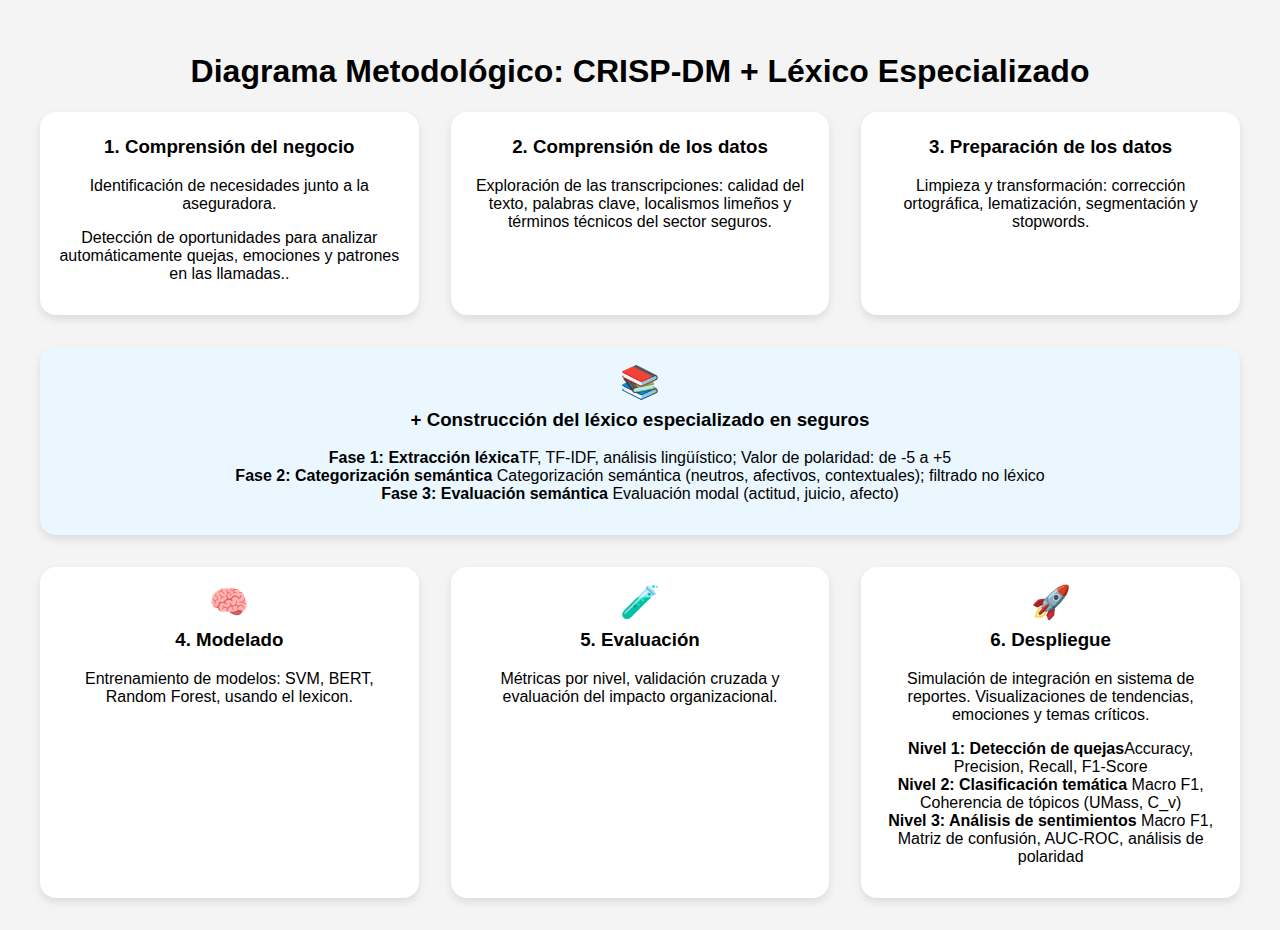
<file: metodologia.html>
<!DOCTYPE html>
<html lang="es">
<head>
  <meta charset="UTF-8" />
  <meta name="viewport" content="width=device-width, initial-scale=1.0" />
  <title>Diagrama CRISP-DM + Léxico</title>
  <style>
    body {
      font-family: 'Segoe UI', sans-serif;
      background: #f4f4f4;
      margin: 0;
      padding: 2rem;
    }
    .diagram-container {
      display: grid;
      grid-template-columns: repeat(3, 1fr);
      gap: 2rem;
      position: relative;
      max-width: 1200px;
      margin: 0 auto;
    }
    .phase {
      background: white;
      padding: 1rem;
      border-radius: 1rem;
      box-shadow: 0 4px 8px rgba(0,0,0,0.1);
      text-align: center;
      position: relative;
    }
    .phase h3 {
      margin-top: 0.5rem;
    }
    .icon {
      font-size: 2rem;
    }

    .lexicon-phase {
      grid-column: span 3;
      background: #eaf7ff;
    }
  </style>
</head>
<body>
  <h1 style="text-align:center;">Diagrama Metodológico: CRISP-DM + Léxico Especializado</h1>
  <div class="diagram-container">
    <div class="phase">
      <div class="icon"></div>
      <h3>1. Comprensión del negocio</h3>
      <p>Identificación de necesidades junto a la aseguradora. </p>
      <p>Detección de oportunidades para analizar automáticamente quejas, emociones y patrones en las llamadas.. </p>
      <div class="arrow"></div>
    </div>

    <div class="phase">
      <div class="icon"></div>
      <h3>2. Comprensión de los datos</h3>
      <p>Exploración de las transcripciones: calidad del texto, palabras clave, localismos limeños y términos técnicos del sector seguros.</p>
      <div class="arrow"></div>
    </div>

    <div class="phase">
      <div class="icon"></div>
      <h3>3. Preparación de los datos</h3>
      <p>Limpieza y transformación: corrección ortográfica, lematización, segmentación y stopwords.</p>
      <div class="arrow-down"></div>
    </div>

    <div class="phase lexicon-phase">
      <div class="icon">📚</div>
      <h3>+ Construcción del léxico especializado en seguros</h3>
      <p><strong>Fase 1: Extracción léxica</strong>TF, TF-IDF, análisis lingüístico; Valor de polaridad: de -5 a +5<br>
         <strong>Fase 2: Categorización semántica</strong> Categorización semántica (neutros, afectivos, contextuales); filtrado no léxico<br>
         <strong>Fase 3: Evaluación semántica</strong> Evaluación modal (actitud, juicio, afecto)</p>
      <div class="arrow-down"></div>
    </div>

    <div class="phase">
      <div class="icon">🧠</div>
      <h3>4. Modelado</h3>
      <p>Entrenamiento de modelos: SVM, BERT, Random Forest, usando el lexicon.</p>
      <div class="arrow"></div>
    </div>

    <div class="phase">
      <div class="icon">🧪</div>
      <h3>5. Evaluación</h3>
      <p>Métricas por nivel, validación cruzada y evaluación del impacto organizacional.</p>
      <div class="arrow"></div>
    </div>

    <div class="phase">
      <div class="icon">🚀</div>
      <h3>6. Despliegue</h3>
      <p>Simulación de integración en sistema de reportes. Visualizaciones de tendencias, emociones y temas críticos.</p>
      <p><strong>Nivel 1: Detección de quejas</strong>Accuracy, Precision, Recall, F1-Score<br>
        <strong>Nivel 2: Clasificación temática</strong> Macro F1, Coherencia de tópicos (UMass, C_v)<br>
        <strong>Nivel 3: Análisis de sentimientos</strong> Macro F1, Matriz de confusión, AUC-ROC, análisis de polaridad</p>
    </div>
  </div>
</body>
</html>
</file>
